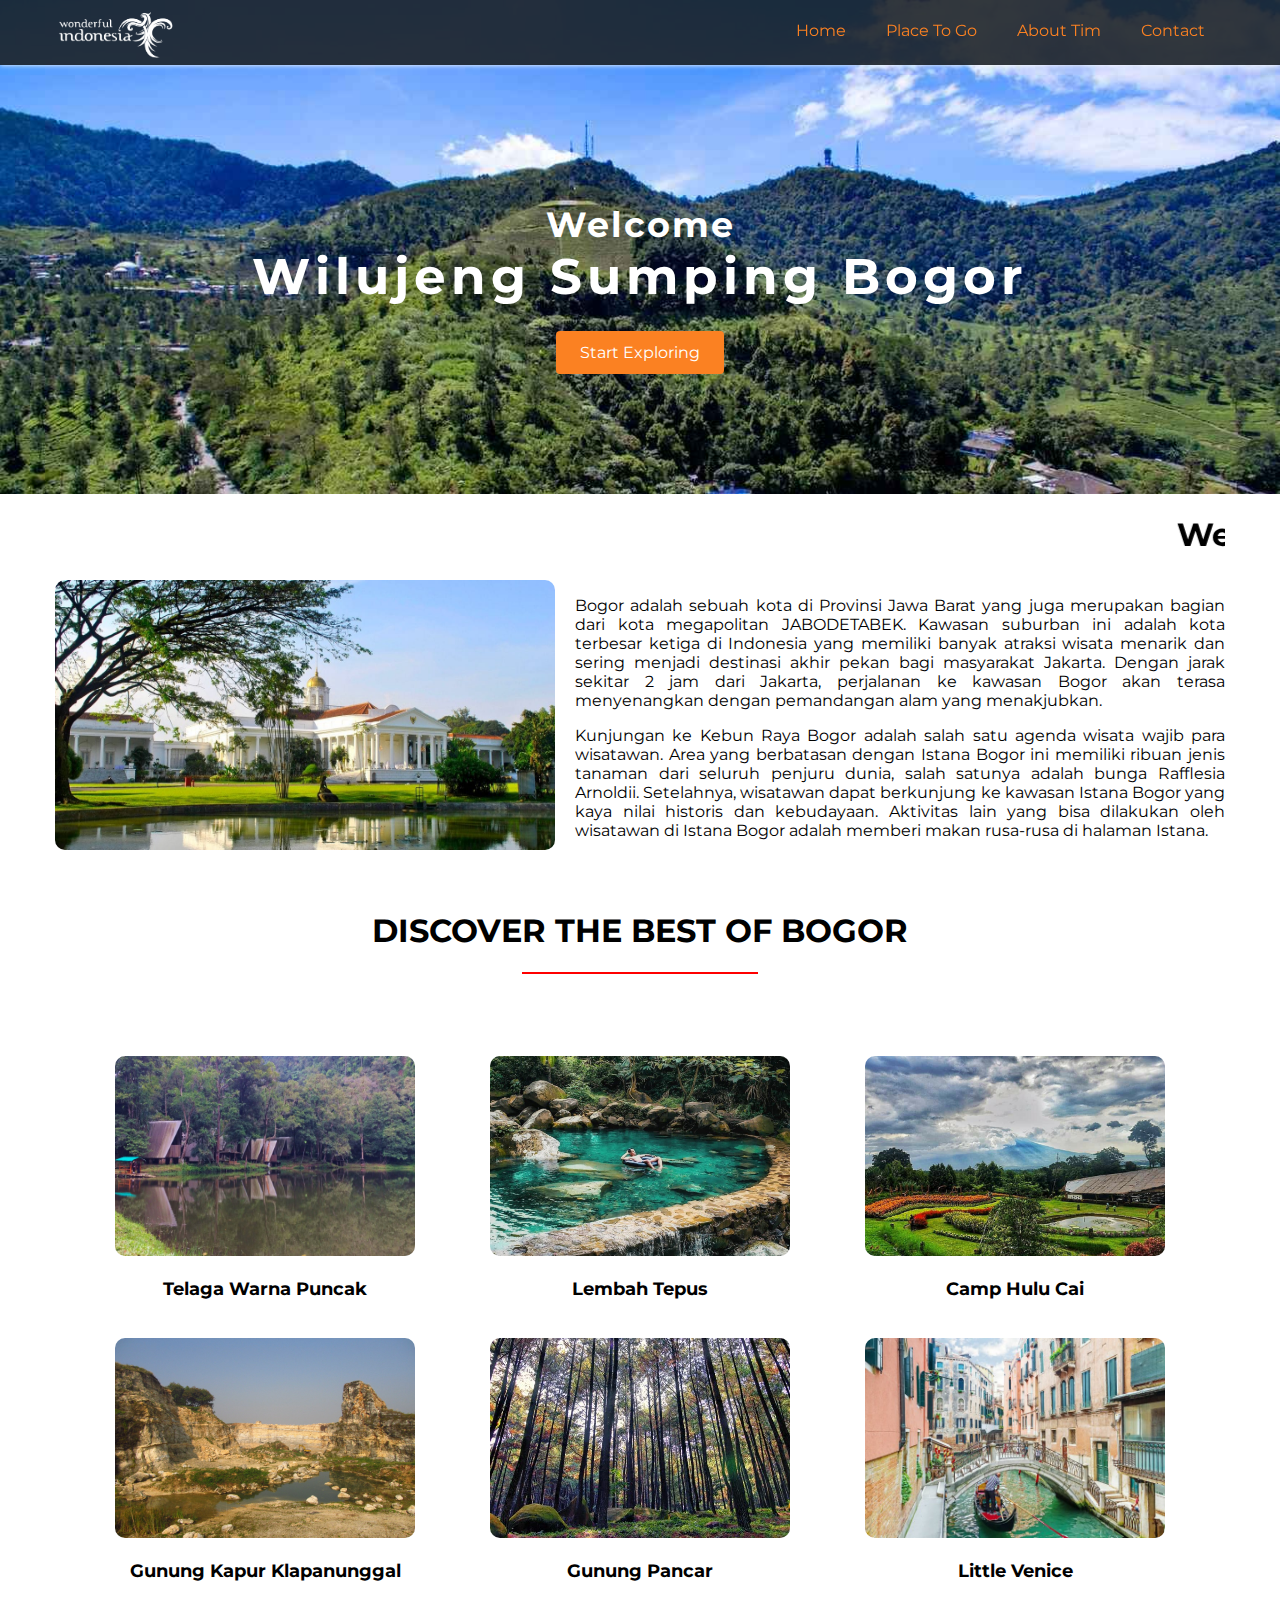
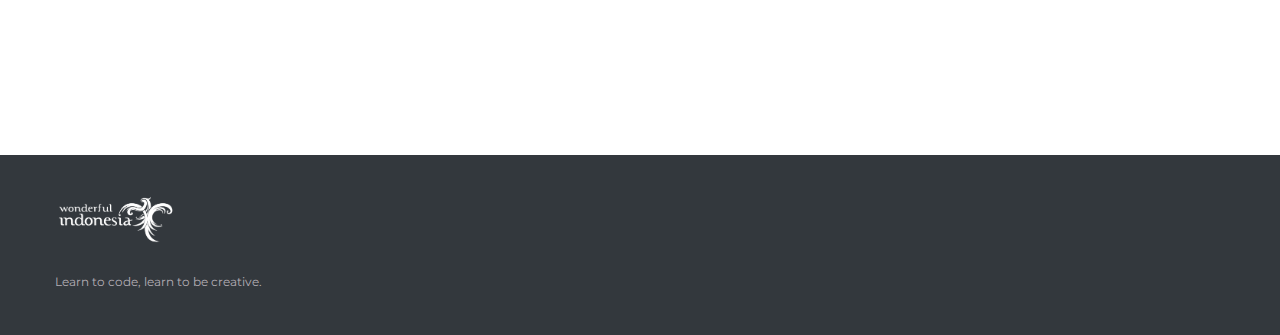
<file: bogor.html>
<!DOCTYPE html>
<html lang="en">
<head>
    <meta charset="UTF-8">
    <meta http-equiv="X-UA-Compatible" content="IE=edge">
    <meta name="viewport" content="width=device-width, initial-scale=1.0">
    <!-- Judul Website-->
    <title>Bogor City - Travel And Tour Information</title>
    <!-- Pemanggilan File CSS -->
    <link rel="stylesheet" href="style_bogor.css">
    <!-- CDN untuk jenis font-->
    <link rel="stylesheet" href="//maxcdn.bootstrapcdn.com/font-awesome/4.3.0/css/font-awesome.min.css">
   
</head>
<body>

    <header>
        <div class="container">
          <div class="header-left">
            <img class="logo" src="asset/logo.png">
          </div>
          <div class="header-right">
            
                <ul>
                  <li><a href="index.html">Home</a></li>
                   
                  <li><a href="#">Place To Go</a>
                    <ul>
                        <li><a href="#">Bogor City</a></li>
                        <li><a href="madiun.html">Madiun City</a></li>
                        <li><a href="jambi.html">Jambi City</a></li>
                        <li><a href="jogja.html">Jogja City</a></li>
                        <li><a href="tegal.html">Tegal City</a></li>
                    </ul>     
                  </li>
                   
                  <li><a href="index.html">About Tim</a></li>
                   
                  <li><a href="index.html">Contact</a>
                 
                  </li>
                </ul> 
          
          </div>
        </div>
    </header>

    <div class="top-wrapper">
      <div class="container">
        <h1>Welcome <br/><span>Wilujeng Sumping Bogor</span></h1>
        
        <div class="btn-wrapper">
          <a href="#" class="btn start">Start Exploring</a>
        </div>
      </div>
    </div>

    <div class="opening-words">
      <div class="container">
          <marquee>
            <div class="heading">
                <h1>Welcome Back Bogor!</h1>
                <!-- <span>You're invited to explore Indonesia's spacious landscapes, endless natural beauty and laid-back culture. It's time to think big for your next adventure Down Under.</span> -->
            </div>
          </marquee>
          

        <img src="asset/bogor10.jpg">
        <p>
            Bogor adalah sebuah kota di Provinsi Jawa Barat yang juga merupakan bagian dari kota megapolitan JABODETABEK. Kawasan suburban ini adalah kota terbesar ketiga di Indonesia yang memiliki banyak atraksi wisata menarik dan sering menjadi destinasi akhir pekan bagi masyarakat Jakarta. Dengan jarak sekitar 2 jam dari Jakarta, perjalanan ke kawasan Bogor akan terasa menyenangkan dengan pemandangan alam yang menakjubkan. 
        </p>
        <p style="padding-bottom:50px;">
            Kunjungan ke Kebun Raya Bogor adalah salah satu agenda wisata wajib para wisatawan. Area yang berbatasan dengan Istana Bogor ini memiliki ribuan jenis tanaman dari seluruh penjuru dunia, salah satunya adalah bunga Rafflesia Arnoldii. Setelahnya, wisatawan dapat berkunjung ke kawasan Istana Bogor yang kaya nilai historis dan kebudayaan. Aktivitas lain yang bisa dilakukan oleh wisatawan di Istana Bogor adalah memberi makan rusa-rusa di halaman Istana.
        </p>

      </div>
    </div>
   
 
    <div class="items">
      <div class="container"> 
          <div class="heading-discover">
              <h1>DISCOVER THE BEST OF BOGOR </h1>
              <hr class="item-hr">
          </div>
      
          <h1>&nbsp;</h1>

          <div class="item">
            <div class="item-icon">
                <img src="asset/bogor7.jpg">
            </div>
            <h3>Telaga Warna Puncak</h3>
             
          </div>

          <div class="item">
              <div class="item-icon">
                  <img src="asset/bogor6.jpg">
                </div>
                <h3>Lembah Tepus</h3>
             
          </div>

          <div class="item">
              <div class="item-icon">
                  <img src="asset/bogor5.png">
                  <h3>Camp Hulu Cai</h3>
              </div>
          </div>

          <div class="item">
              <div class="item-icon">
              <img src="asset/bogor4.jpg">
              <h3>Gunung Kapur Klapanunggal</h3>
              </div>
          </div>
          <div class="item">
              <div class="item-icon">
              <img src="asset/bogor2.jpg">
              <h3>Gunung Pancar</h3>
              </div>
          </div>
          <div class="item">
              <div class="item-icon">
              <img src="asset/bogor1.jpg">
              <h3>Little Venice</h3>
              </div>
          </div>

          <p>&nbsp;</p>
        
        
      </div>
      
      
    </div>


    <footer>
      <div class="container">
        <img class="logo" src="asset/logo.png">
        <p>Learn to code, learn to be creative.</p>
      </div>
    </footer>
    
</body>
</html>
<!-- 
<script>
  $(document).ready(function(){
    $(".preloader").fadeOut();
  })
</script> -->
</file>
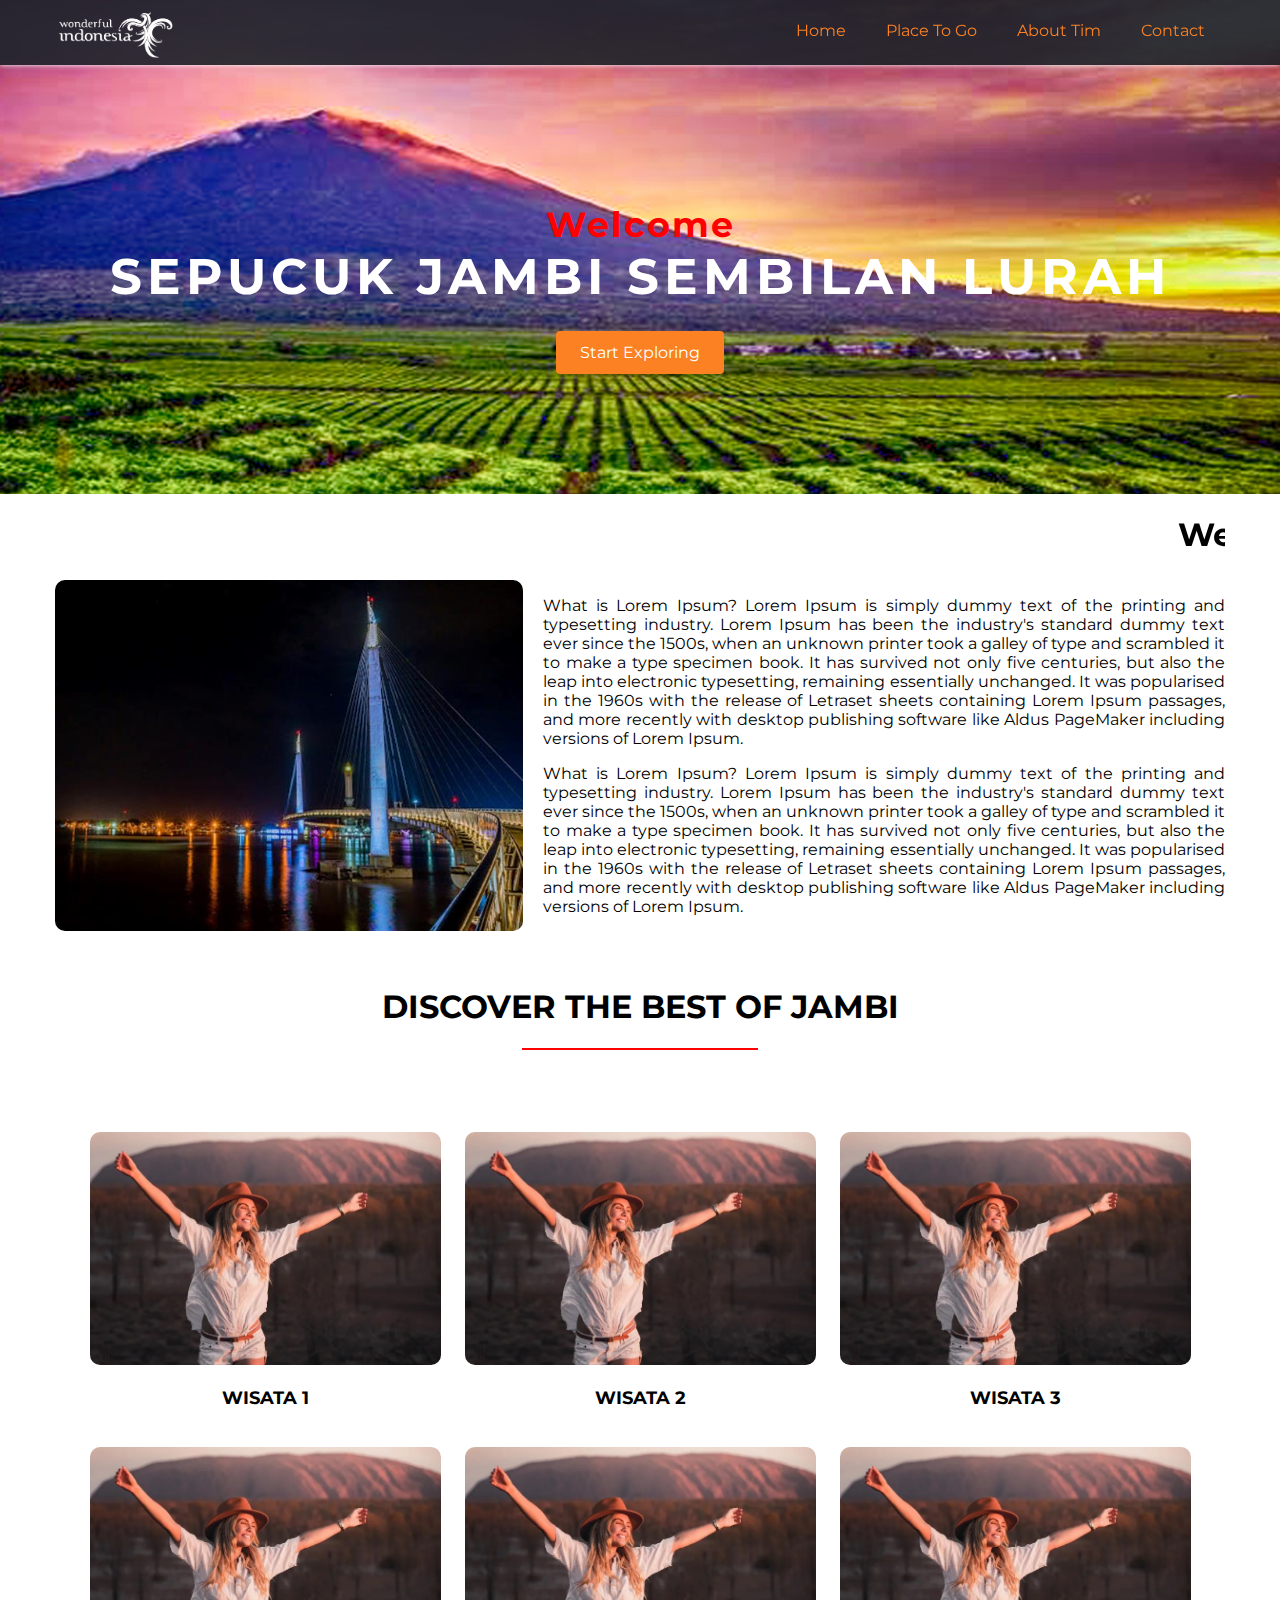
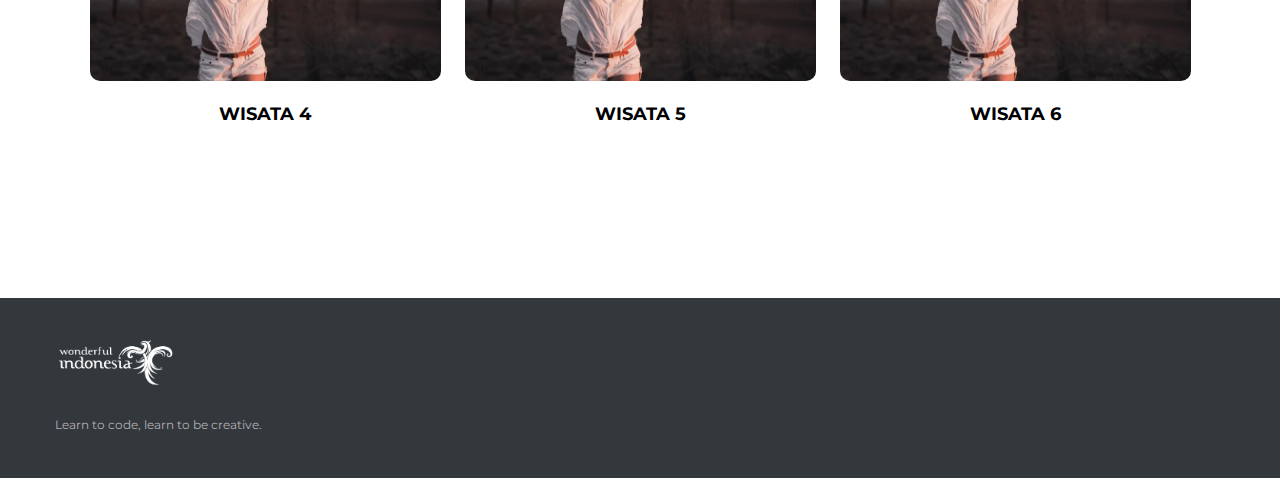
<file: jambi.html>
<!DOCTYPE html>
<html lang="en">
<head>
    <meta charset="UTF-8">
    <meta http-equiv="X-UA-Compatible" content="IE=edge">
    <meta name="viewport" content="width=device-width, initial-scale=1.0">
    <!-- Judul Website-->
    <title>Jambi City - Travel And Tour Information</title>
    <!-- Pemanggilan File CSS -->
    <link rel="stylesheet" href="style_jambi.css">
    <!-- CDN untuk jenis font-->
    <link rel="stylesheet" href="//maxcdn.bootstrapcdn.com/font-awesome/4.3.0/css/font-awesome.min.css">
   
</head>
<body>

    <header>
        <div class="container">
          <div class="header-left">
            <img class="logo" src="asset/logo.png">
          </div>
          <div class="header-right">
            
                <ul>
                  <li><a href="index.html">Home</a></li>
                   
                  <li><a href="#">Place To Go</a>
                    <ul>
                        <li><a href="bogor.html">Bogor City</a></li>
                        <li><a href="madiun.html">Madiun City</a></li>
                        <li><a href="jambi.html">Jambi City</a></li>
                        <li><a href="jogja.html">Jogja City</a></li>
                        <li><a href="tegal.html">Tegal City</a></li>
                    </ul>     
                  </li>
                   
                  <li><a href="index.html">About Tim</a></li>
                   
                  <li><a href="index.html">Contact</a>
                 
                  </li>
                </ul> 
          
          </div>
        </div>
    </header>

    <div class="top-wrapper">
      <div class="container">
        <h1>Welcome <br/><span>SEPUCUK JAMBI SEMBILAN LURAH</span></h1>
        
        <div class="btn-wrapper">
          <a href="#" class="btn start">Start Exploring</a>
        </div>
      </div>
    </div>

    <div class="opening-words">
      <div class="container">
          <marquee>
            <div class="heading">
                <h1>Welcome Back Jambi!</h1>
                <!-- <span>You're invited to explore Indonesia's spacious landscapes, endless natural beauty and laid-back culture. It's time to think big for your next adventure Down Under.</span> -->
            </div>
          </marquee>
          

        <img src="asset/jambi.jpeg">
        <p>
            What is Lorem Ipsum?
            Lorem Ipsum is simply dummy text of the printing and typesetting industry. Lorem Ipsum has been the industry's standard dummy text ever since the 1500s, when an unknown printer took a galley of type and scrambled it to make a type specimen book. It has survived not only five centuries, but also the leap into electronic typesetting, remaining essentially unchanged. It was popularised in the 1960s with the release of Letraset sheets containing Lorem Ipsum passages, and more recently with desktop publishing software like Aldus PageMaker including versions of Lorem Ipsum.

        </p>
        <p style="padding-bottom:50px;">
            What is Lorem Ipsum?
            Lorem Ipsum is simply dummy text of the printing and typesetting industry. Lorem Ipsum has been the industry's standard dummy text ever since the 1500s, when an unknown printer took a galley of type and scrambled it to make a type specimen book. It has survived not only five centuries, but also the leap into electronic typesetting, remaining essentially unchanged. It was popularised in the 1960s with the release of Letraset sheets containing Lorem Ipsum passages, and more recently with desktop publishing software like Aldus PageMaker including versions of Lorem Ipsum.

        </p>

      </div>
    </div>
   
 
    <div class="items">
      <div class="container"> 
          <div class="heading-discover">
              <h1>DISCOVER THE BEST OF JAMBI </h1>
              <hr class="item-hr">
          </div>
      
          <h1>&nbsp;</h1>

          <div class="item">
            <div class="item-icon">
                <img src="asset/1.jpg">
            </div>
            <h3>WISATA 1</h3>
             
          </div>

          <div class="item">
              <div class="item-icon">
                  <img src="asset/1.jpg">
                </div>
                <h3>WISATA 2</h3>
             
          </div>

          <div class="item">
              <div class="item-icon">
                  <img src="asset/1.jpg">
                  <h3>WISATA 3</h3>
              </div>
          </div>

          <div class="item">
              <div class="item-icon">
              <img src="asset/1.jpg">
              <h3>WISATA 4</h3>
              </div>
          </div>
          <div class="item">
              <div class="item-icon">
              <img src="asset/1.jpg">
              <h3>WISATA 5</h3>
              </div>
          </div>
          <div class="item">
              <div class="item-icon">
              <img src="asset/1.jpg">
              <h3>WISATA 6</h3>
              </div>
          </div>

          <p>&nbsp;</p>
        
        
      </div>
      
      
    </div>


    <footer>
      <div class="container">
        <img class="logo" src="asset/logo.png">
        <p>Learn to code, learn to be creative.</p>
      </div>
    </footer>
    
</body>
</html>
<!-- 
<script>
  $(document).ready(function(){
    $(".preloader").fadeOut();
  })
</script> -->
</file>
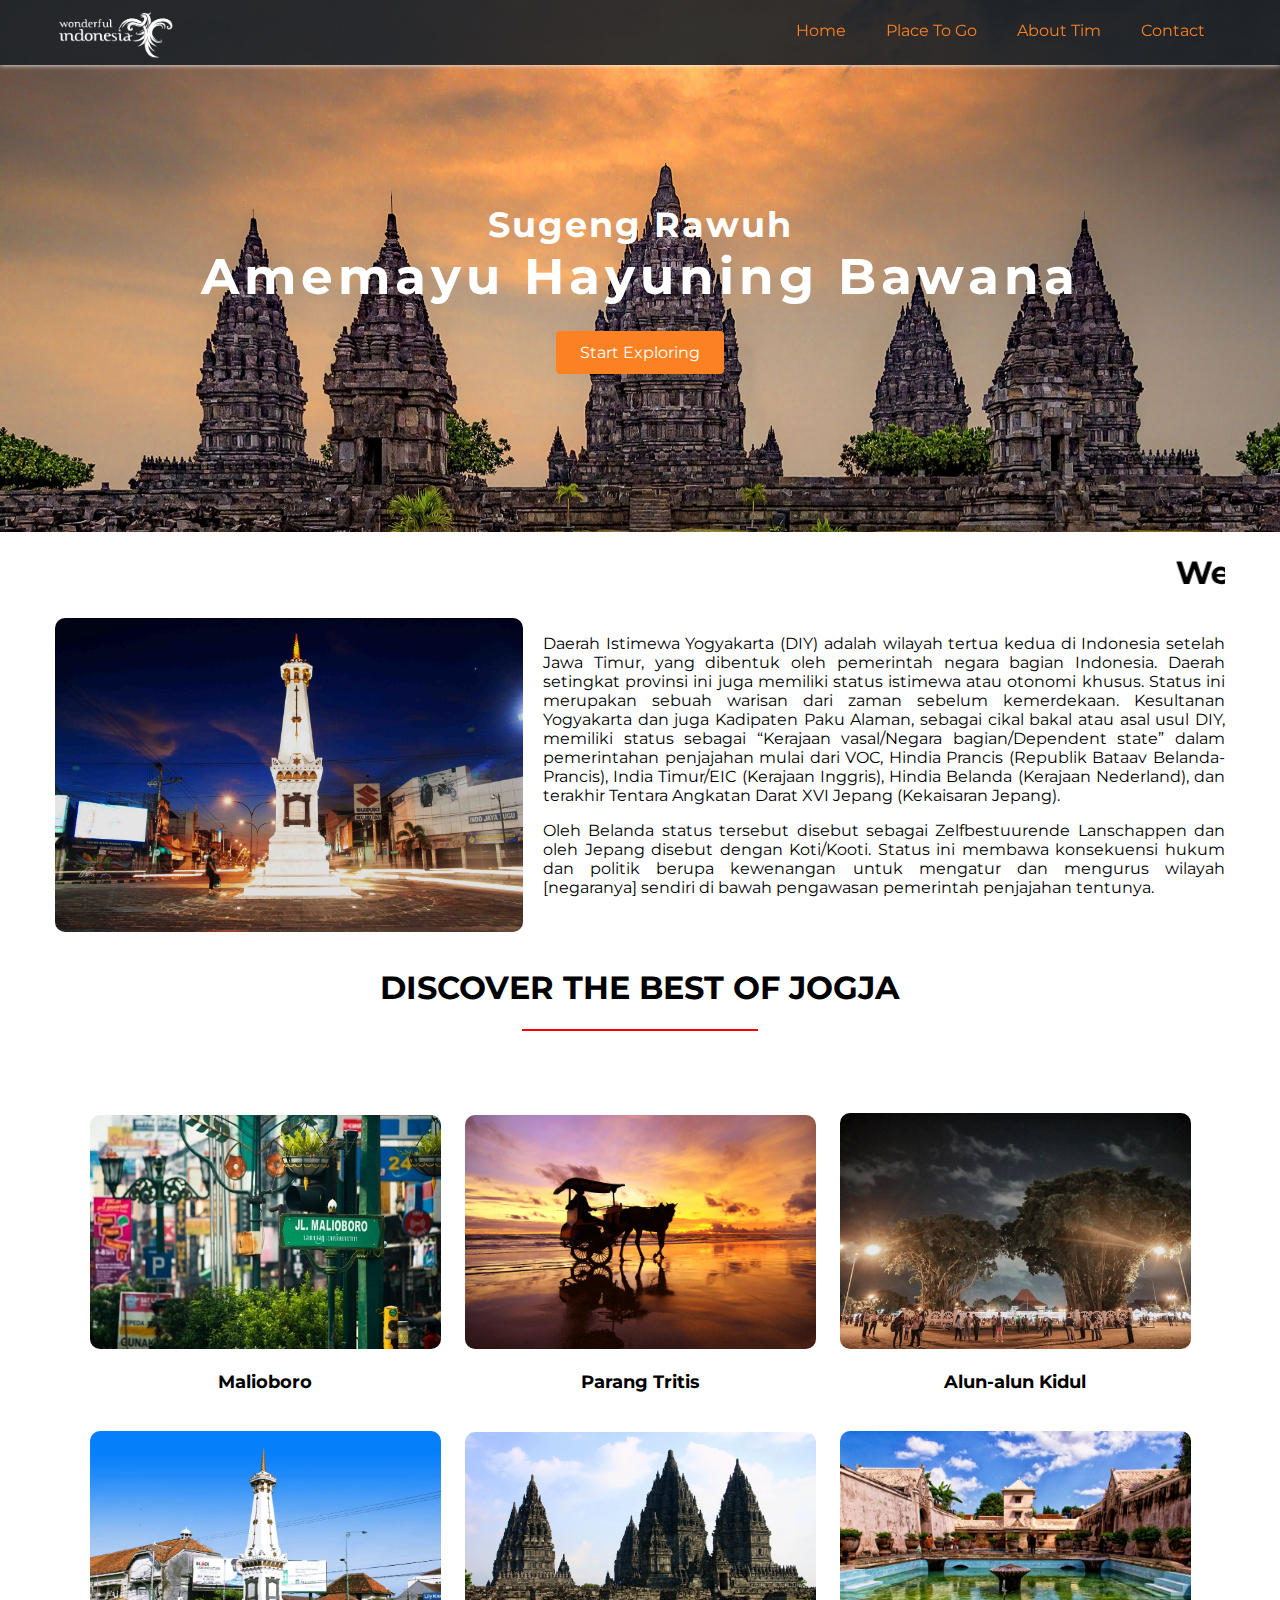
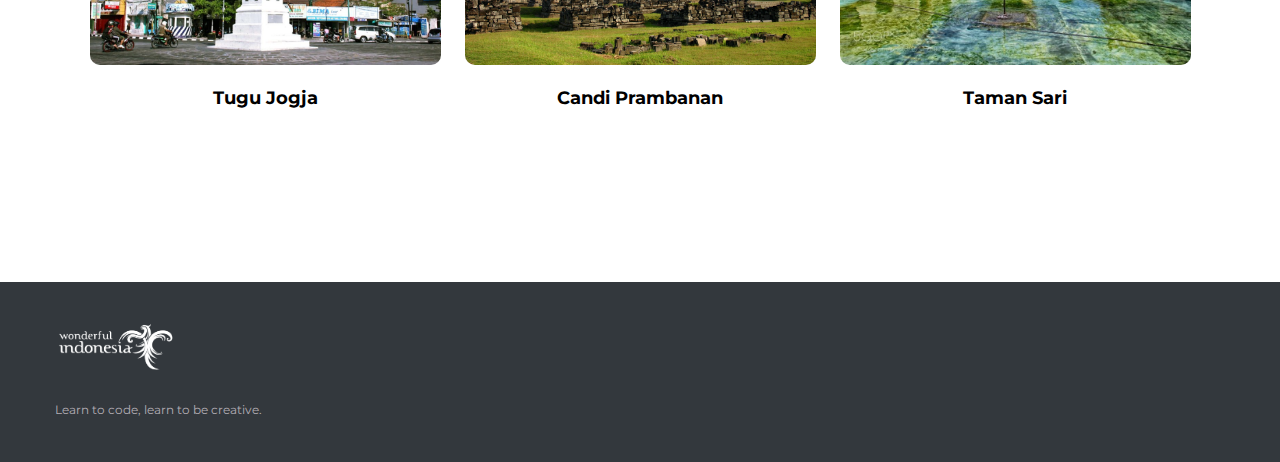
<file: jogja.html>
<!DOCTYPE html>
<html lang="en">
<head>
    <meta charset="UTF-8">
    <meta http-equiv="X-UA-Compatible" content="IE=edge">
    <meta name="viewport" content="width=device-width, initial-scale=1.0">
    <!-- Judul Website-->
    <title>Jogja City - Travel And Tour Information</title>
    <!-- Pemanggilan File CSS -->
    <link rel="stylesheet" href="style_jogja.css">
    <!-- CDN untuk jenis font-->
    <link rel="stylesheet" href="//maxcdn.bootstrapcdn.com/font-awesome/4.3.0/css/font-awesome.min.css">
   
</head>
<body>

    <header>
        <div class="container">
          <div class="header-left">
            <img class="logo" src="asset/logo.png">
          </div>
          <div class="header-right">
            
                <ul>
                  <li><a href="index.html">Home</a></li>
                   
                  <li><a href="#">Place To Go</a>
                    <ul>
                        <li><a href="#">Bogor City</a></li>
                        <li><a href="madiun.html">Madiun</a></li>
                        <li><a href="jambi.html">Jambi City</a></li>
                        <li><a href="jogja.html">Jogja City</a></li>
                        <li><a href="tegal.html">Tegal City</a></li>
                    </ul>     
                  </li>
                   
                  <li><a href="index.html">About Tim</a></li>
                   
                  <li><a href="index.html">Contact</a>
                 
                  </li>
                </ul> 
          
          </div>
        </div>
    </header>

    <div class="top-wrapper">
      <div class="container">
        <h1>Sugeng Rawuh <br/><span>Amemayu Hayuning Bawana</span></h1>
        
        <div class="btn-wrapper">
          <a href="#" class="btn start">Start Exploring</a><br><br><br>
        </div>
      </div>
    </div>

    <div class="opening-words">
      <div class="container">
          <marquee>
            <div class="heading">
                <h1>Welcome Back Jogja!</h1>
                <!-- <span>You're invited to explore Indonesia's spacious landscapes, endless natural beauty and laid-back culture. It's time to think big for your next adventure Down Under.</span> -->
            </div>
          </marquee>
          

        <img src="asset/jogja1.jpg">
        <p>
          Daerah Istimewa Yogyakarta (DIY) adalah wilayah tertua kedua di Indonesia setelah Jawa Timur, yang dibentuk oleh pemerintah negara bagian Indonesia. Daerah setingkat provinsi ini juga memiliki status istimewa atau otonomi khusus. Status ini merupakan sebuah warisan dari zaman sebelum kemerdekaan. Kesultanan Yogyakarta dan juga Kadipaten Paku Alaman, sebagai cikal bakal atau asal usul DIY, memiliki status sebagai “Kerajaan vasal/Negara bagian/Dependent state” dalam pemerintahan penjajahan mulai dari VOC, Hindia Prancis (Republik Bataav Belanda-Prancis), India Timur/EIC (Kerajaan Inggris), Hindia Belanda (Kerajaan Nederland), dan terakhir Tentara Angkatan Darat XVI Jepang (Kekaisaran Jepang).

        </p>
        <p style="padding-bottom:50px;">
          Oleh Belanda status tersebut disebut sebagai Zelfbestuurende Lanschappen dan oleh Jepang disebut dengan Koti/Kooti. Status ini membawa konsekuensi hukum dan politik berupa kewenangan untuk mengatur dan mengurus wilayah [negaranya] sendiri di bawah pengawasan pemerintah penjajahan tentunya.

        </p>

      </div>
    </div>
   
 
    <div class="items">
      <div class="container"> 
          <div class="heading-discover">
              <h1>DISCOVER THE BEST OF JOGJA </h1>
              <hr class="item-hr">
          </div>
      
          <h1>&nbsp;</h1>

          <div class="item">
            <div class="item-icon">
                <img src="asset/jogja2.jpg">
            </div>
            <h3>Malioboro</h3>
             
          </div>

          <div class="item">
              <div class="item-icon">
                  <img src="asset/jogja3.jpg">
                </div>
                <h3>Parang Tritis</h3>
             
          </div>

          <div class="item">
              <div class="item-icon">
                  <img src="asset/jogja4.jpg">
                  <h3>Alun-alun Kidul</h3>
              </div>
          </div>

          <div class="item">
              <div class="item-icon">
              <img src="asset/jogja8.jpg">
              <h3>Tugu Jogja</h3>
              </div>
          </div>
          <div class="item">
              <div class="item-icon">
              <img src="asset/jogja6.jpg">
              <h3>Candi Prambanan</h3>
              </div>
          </div>
          <div class="item">
              <div class="item-icon">
              <img src="asset/jogja7.jpg">
              <h3>Taman Sari</h3>
              </div>
          </div>

          <p>&nbsp;</p>
        
        
      </div>
      
      
    </div>


    <footer>
      <div class="container">
        <img class="logo" src="asset/logo.png">
        <p>Learn to code, learn to be creative.</p>
      </div>
    </footer>
    
</body>
</html>
<!-- 
<script>
  $(document).ready(function(){
    $(".preloader").fadeOut();
  })
</script> -->
</file>
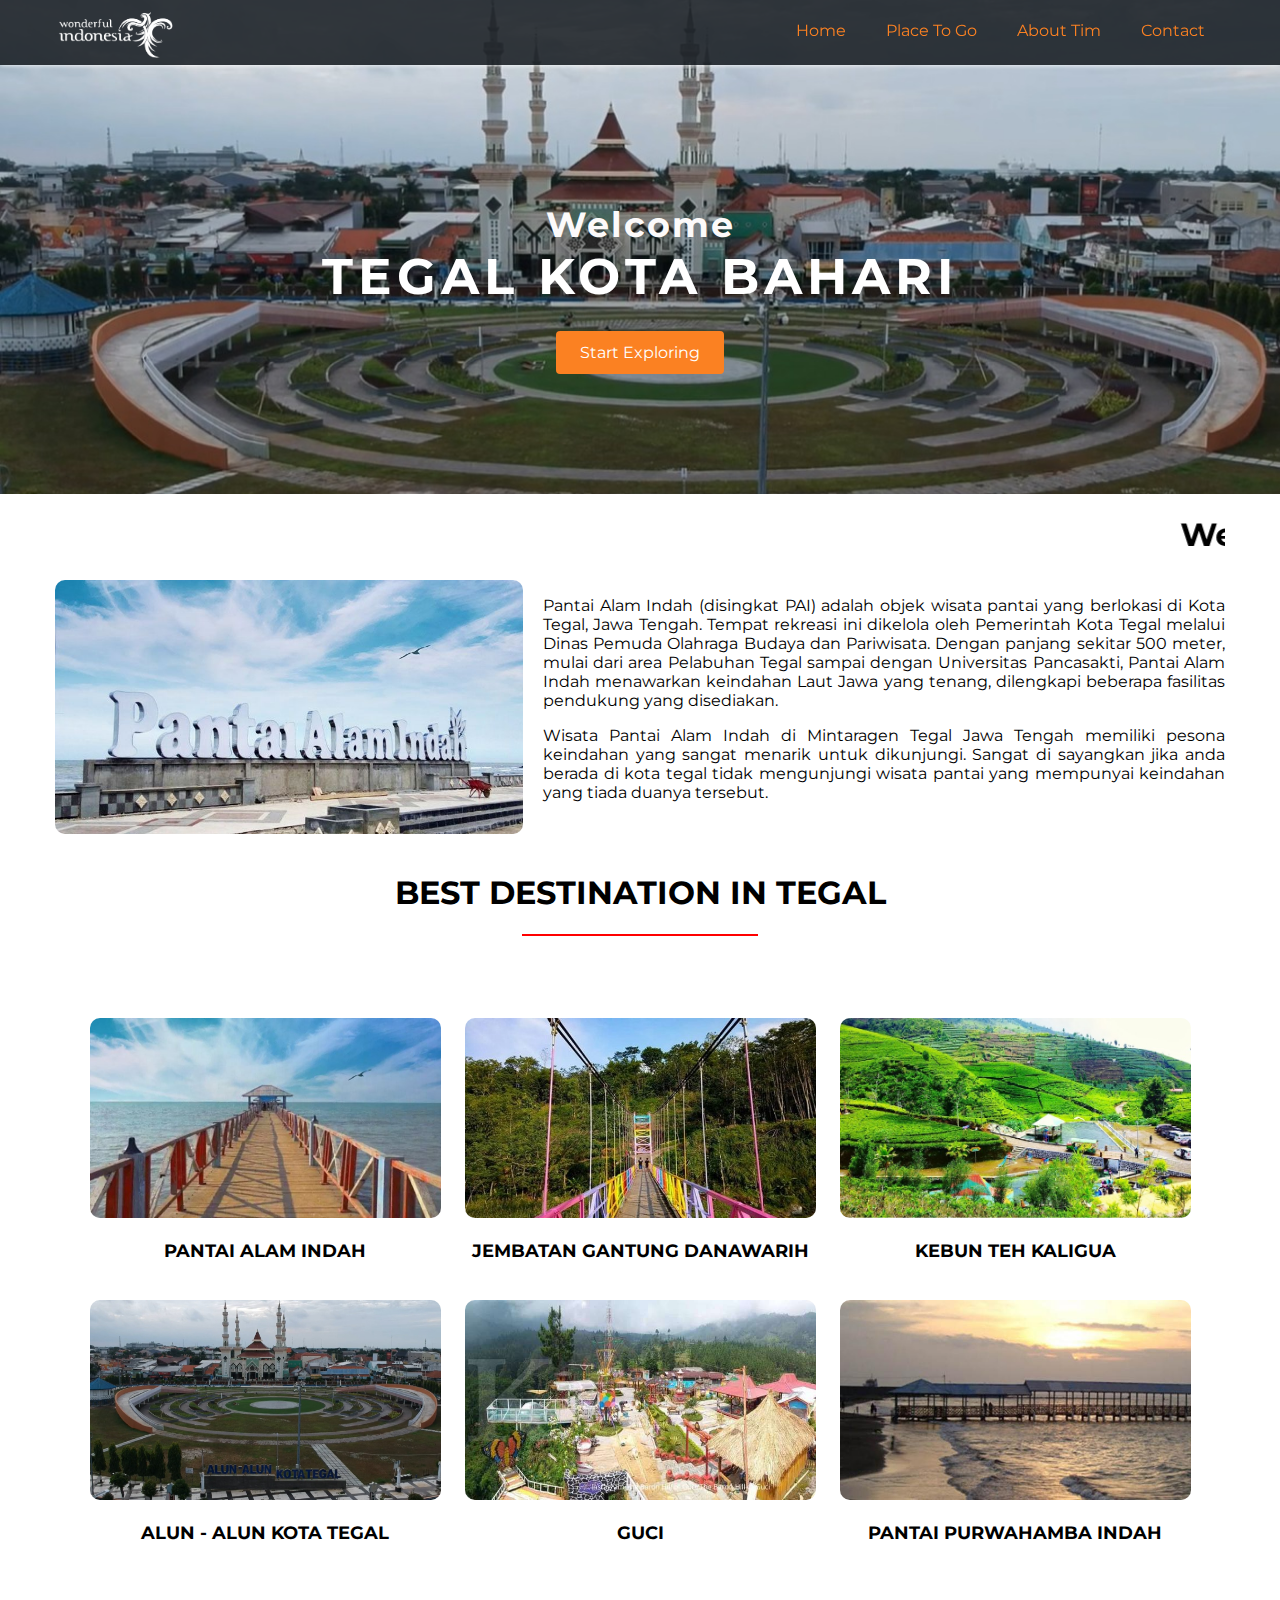
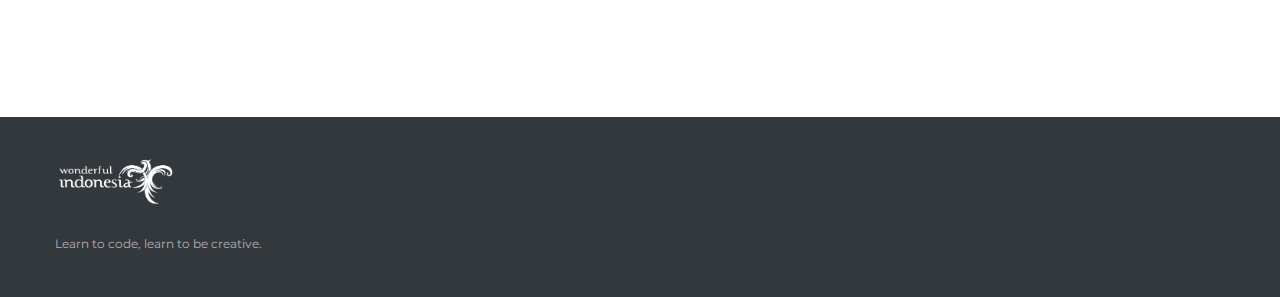
<file: tegal.html>
<!DOCTYPE html>
<html lang="en">
<head>
    <meta charset="UTF-8">
    <meta http-equiv="X-UA-Compatible" content="IE=edge">
    <meta name="viewport" content="width=device-width, initial-scale=1.0">
    <!-- Judul Website-->
    <title>Tegal City - Travel And Tour Information</title>
    <!-- Pemanggilan File CSS -->
    <link rel="stylesheet" href="style_tegal.css">
    <!-- CDN untuk jenis font-->
    <link rel="stylesheet" href="//maxcdn.bootstrapcdn.com/font-awesome/4.3.0/css/font-awesome.min.css">
   
</head>
<body>

    <header>
        <div class="container">
          <div class="header-left">
            <img class="logo" src="asset/logo.png">
          </div>
          <div class="header-right">
            
                <ul>
                  <li><a href="index.html">Home</a></li>
                   
                  <li><a href="#">Place To Go</a>
                    <ul>
                        <li><a href="bogor.html">Bogor City</a></li>
                        <li><a href="madiun.html">Madiun City</a></li>
                        <li><a href="jambi.html">Jambi City</a></li>
                        <li><a href="jogja.html">Jogja City</a></li>
                        <li><a href="tegal.html">Tegal City</a></li>
                    </ul>     
                  </li>
                   
                  <li><a href="index.html">About Tim</a></li>
                   
                  <li><a href="index.html">Contact</a>
                 
                  </li>
                </ul> 
          
          </div>
        </div>
    </header>

    <div class="top-wrapper">
      <div class="container">
        <h1>Welcome <br/><span>TEGAL KOTA BAHARI</span></h1>
        
        <div class="btn-wrapper">
          <a href="#" class="btn start">Start Exploring</a>
        </div>
      </div>
    </div>

    <div class="opening-words">
      <div class="container">
          <marquee>
            <div class="heading">
                <h1>Welcome Back Tegal!</h1>
                <!-- <span>You're invited to explore Indonesia's spacious landscapes, endless natural beauty and laid-back culture. It's time to think big for your next adventure Down Under.</span> -->
            </div>
          </marquee>
          

        <img src="asset/tegal1.jpg">
        <p>
            Pantai Alam Indah (disingkat PAI) adalah objek wisata pantai yang berlokasi di Kota Tegal, Jawa Tengah.
            Tempat rekreasi ini dikelola oleh Pemerintah Kota Tegal melalui Dinas Pemuda Olahraga Budaya dan Pariwisata.
            Dengan panjang sekitar 500 meter, mulai dari area Pelabuhan Tegal sampai dengan Universitas Pancasakti, Pantai Alam Indah menawarkan keindahan Laut Jawa yang tenang, dilengkapi beberapa fasilitas pendukung yang disediakan.

        </p>
        <p style="padding-bottom:50px;">
            Wisata Pantai Alam Indah di Mintaragen Tegal Jawa Tengah memiliki pesona keindahan yang sangat menarik untuk dikunjungi.
            Sangat di sayangkan jika anda berada di kota tegal tidak mengunjungi wisata pantai yang mempunyai keindahan yang tiada duanya tersebut.
        </p>

      </div>
    </div>
   
 
    <div class="items">
      <div class="container"> 
          <div class="heading-discover">
              <h1>BEST DESTINATION IN TEGAL</h1>
              <hr class="item-hr">
          </div>
      
          <h1>&nbsp;</h1>

          <div class="item">
            <div class="item-icon">
                <img src="asset/tegal2.jpg">
            </div>
            <h3>PANTAI ALAM INDAH</h3>
             
          </div>
          
          <div class="item">
            <div class="item-icon">
            <img src="asset/tegal7.jpg">
            <h3>JEMBATAN GANTUNG DANAWARIH</h3>
            </div>
        </div>

          <div class="item">
              <div class="item-icon">
                  <img src="asset/tegal4.png">
                  <h3>KEBUN TEH KALIGUA</h3>
              </div>
          </div>

          <div class="item">
              <div class="item-icon">
              <img src="asset/tegal5.jpg">
              <h3>ALUN - ALUN KOTA TEGAL</h3>
              </div>
          </div>
         

          <div class="item">
            <div class="item-icon">
                <img src="asset/tegal3.jpg">
              </div>
              <h3>GUCI</h3>
           
        </div>

          <div class="item">
              <div class="item-icon">
              <img src="asset/tegal8.jpg">
              <h3>PANTAI PURWAHAMBA INDAH</h3>
              </div>
          </div>

          <p>&nbsp;</p>
        
        
      </div>
      
      
    </div>


    <footer>
      <div class="container">
        <img class="logo" src="asset/logo.png">
        <p>Learn to code, learn to be creative.</p>
      </div>
    </footer>
    
</body>
</html>
<!-- 
<script>
  $(document).ready(function(){
    $(".preloader").fadeOut();
  })
</script> -->
</file>
<file: style_bogor.css>
@import url('https://fonts.googleapis.com/css2?family=Montserrat:wght@500;600;800&display=swap');
body {
    margin: 0;
    font-family: 'Montserrat', sans-serif;
}

a {
    text-decoration: none;
}
  
.container {
    width: 1170px;
    padding: 0 15px;
    margin: 0 auto;
}

  
/*class header */

header {
    height: 65px;
    width: 100%;
    background-color: rgba(29, 34, 40, 0.9);
    position: fixed;
    top:0;
    z-index: 10;
    box-shadow:  0px 0px 5px 0px #ffffff;
    margin:0px 0px 5px 0px;
}
  
.logo {
    width: 124px;
}
  
.header-left {
    float: left;
}
  
.header-right {
    float: right;
    transition: all 0.5s;
}
.header-right ul {
    list-style: none;
    position: relative;
}

.header-right ul li:hover > ul {
    display: block;
    border-radius: 5px;
}

.header-right ul li {
    float: left;
}

.header-right ul li a{
    padding: 5px 20px;
    color: #FB8122;
    display: block;
    cursor: pointer;
}

.header-right ul li a:hover{
    background:  rgba(255, 255, 255, 0.9);
    border-radius: 5px;
}

.header-right ul ul {
    background: rgba(29, 34, 40, 0.9);
    padding: 0;
    margin-bottom:10px;
    position: absolute;
    display: none;
    width:30%;
}
  
.top-wrapper {
    padding: 180px 0 100px 0;
    background-image: url(asset/bogor8.jpeg);
    background-size: cover;
    color: white;
    text-align: center;
    height:auto;
}
  
.top-wrapper h1 {
    font-size: 35px;
    letter-spacing: 2px;
    color:white;
}

.top-wrapper span {
    color:white;
    font-size: 50px;
    letter-spacing: 5px;
}


  
  
.btn-wrapper {
    margin: 20px 0;
}

.start {
    background-color: #FB8122;
}

.btn {
    padding: 12px 24px;
    color: white;
    display: inline-block;
    border-radius: 4px;
}

.btn:hover {
    opacity: 1;
}



.opening-words img {
    float: left;
    width:500px;
    height: 270px;
    border-radius: 10px 10px 10px 10px;
    margin-right:20px;
}
.opening-words p {
    text-align:justify;
}


  

.items{
   text-align: center;
}

.item-hr {
    border-color: red;
    border-style: groove;
    width:20%;
    text-align:left;
}


.item {
    display:inline-table;
    width:30%;
    padding:0 10px;  
}

.item-icon {
    position: relative;
}
.item-icon img {
    width: 300px;
    height: 200px;
    border-radius: 10px 10px;
}
.item-icon img:hover {
    transform: scale(1.1);
}

.item h3 {
    font-size:18px;
    padding-bottom:20px;
}
  

footer img {
    width: 125px;
}
  
footer p {
    color: #b3aeb5;
    font-size: 12px;
}
  
footer {
    margin-top:100px;
    padding-top: 30px;
    height: 150px;
    width: 100%;
    background-color:  rgba(29, 34, 40, 0.9);
}
</file>
<file: style_jambi.css>
@import url('https://fonts.googleapis.com/css2?family=Montserrat:wght@500;600;800&display=swap');
body {
    margin: 0;
    font-family: 'Montserrat', sans-serif;
}

a {
    text-decoration: none;
}
  
.container {
    width: 1170px;
    padding: 0 15px;
    margin: 0 auto;
}

  
/*class header */

header {
    height: 65px;
    width: 100%;
    background-color: rgba(29, 34, 40, 0.9);
    position: fixed;
    top:0;
    z-index: 10;
    box-shadow:  0px 0px 5px 0px #ffffff;
    margin:0px 0px 5px 0px;
}
  
.logo {
    width: 124px;
}
  
.header-left {
    float: left;
}
  
.header-right {
    float: right;
    transition: all 0.5s;
}
.header-right ul {
    list-style: none;
    position: relative;
}

.header-right ul li:hover > ul {
    display: block;
    border-radius: 5px;
}

.header-right ul li {
    float: left;
}

.header-right ul li a{
    padding: 5px 20px;
    color: #FB8122;
    display: block;
    cursor: pointer;
}

.header-right ul li a:hover{
    background:  rgba(255, 255, 255, 0.9);
    border-radius: 5px;
}

.header-right ul ul {
    background: rgba(29, 34, 40, 0.9);
    padding: 0;
    margin-bottom:10px;
    position: absolute;
    display: none;
    width:30%;
}
  
.top-wrapper {
    padding: 180px 0 100px 0;
    background-image: url(asset/kerinci.jpeg);
    background-size: cover;
    color: white;
    text-align: center;
    height:auto;
}
  
.top-wrapper h1 {
    font-size: 35px;
    letter-spacing: 2px;
    color:red;
}

.top-wrapper span {
    color:white;
    font-size: 50px;
    letter-spacing: 5px;
}
  
  
.btn-wrapper {
    margin: 20px 0;
}

.start {
    background-color: #FB8122;
}

.btn {
    padding: 12px 24px;
    color: white;
    display: inline-block;
    border-radius: 4px;
}

.btn:hover {
    opacity: 1;
}



.opening-words img {
    float: left;
    width:40%;
    border-radius: 10px 10px 10px 10px;
    margin-right:20px;
}
.opening-words p {
    text-align:justify;
}


  

.items{
   text-align: center;
}

.item-hr {
    border-color: red;
    border-style: groove;
    width:20%;
    text-align:left;
}


.item {
    display:inline-table;
    width:30%;
    padding:0 10px;  
}

.item-icon {
    position: relative;
}
.item-icon img {
    width: 100%;
    border-radius: 10px 10px;
}
.item-icon img:hover {
    transform: scale(1.1);
}

.item h3 {
    font-size:18px;
    padding-bottom:20px;
}
  

footer img {
    width: 125px;
}
  
footer p {
    color: #b3aeb5;
    font-size: 12px;
}
  
footer {
    margin-top:100px;
    padding-top: 30px;
    height: 150px;
    width: 100%;
    background-color:  rgba(29, 34, 40, 0.9);
}
</file>
<file: style_jogja.css>
@import url('https://fonts.googleapis.com/css2?family=Montserrat:wght@500;600;800&display=swap');
body {
    margin: 0;
    font-family: 'Montserrat', sans-serif;
}

a {
    text-decoration: none;
}
  
.container {
    width: 1170px;
    padding: 0 15px;
    margin: 0 auto;
}

  
/*class header */

header {
    height: 65px;
    width: 100%;
    background-color: rgba(29, 34, 40, 0.9);
    position: fixed;
    top:0;
    z-index: 10;
    box-shadow:  0px 0px 5px 0px #ffffff;
    margin:0px 0px 5px 0px;
}
  
.logo {
    width: 124px;
}
  
.header-left {
    float: left;
}
  
.header-right {
    float: right;
    transition: all 0.5s;
}
.header-right ul {
    list-style: none;
    position: relative;
}

.header-right ul li:hover > ul {
    display: block;
    border-radius: 5px;
}

.header-right ul li {
    float: left;
}

.header-right ul li a{
    padding: 5px 20px;
    color: #FB8122;
    display: block;
    cursor: pointer;
}

.header-right ul li a:hover{
    background:  rgba(255, 255, 255, 0.9);
    border-radius: 5px;
}

.header-right ul ul {
    background: rgba(29, 34, 40, 0.9);
    padding: 0;
    margin-bottom:10px;
    position: absolute;
    display: none;
    width:30%;
}
  
.top-wrapper {
    padding: 180px 0 100px 0;
    background-image: url(asset/jogja9.jpg);
    background-size: cover;
    color: white;
    text-align: center;
    height:auto;
}
  
.top-wrapper h1 {
    font-size: 35px;
    letter-spacing: 2px;
    color:rgb(255, 255, 255);
}

.top-wrapper span {
    color:white;
    font-size: 50px;
    letter-spacing: 5px;
}
  
  
.btn-wrapper {
    margin: 20px 0;
}

.start {
    background-color: #FB8122;
}

.btn {
    padding: 12px 24px;
    color: white;
    display: inline-block;
    border-radius: 4px;
}

.btn:hover {
    opacity: 1;
}



.opening-words img {
    float: left;
    width:40%;
    border-radius: 10px 10px 10px 10px;
    margin-right:20px;
}
.opening-words p {
    text-align:justify;
}


  

.items{
   text-align: center;
}

.item-hr {
    border-color: red;
    border-style: groove;
    width:20%;
    text-align:left;
}


.item {
    display:inline-table;
    width:30%;
    padding:0 10px;  
}

.item-icon {
    position: relative;
}
.item-icon img {
    width: 100%;
    border-radius: 10px 10px;
}
.item-icon img:hover {
    transform: scale(1.1);
}

.item h3 {
    font-size:18px;
    padding-bottom:20px;
}
  

footer img {
    width: 125px;
}
  
footer p {
    color: #b3aeb5;
    font-size: 12px;
}
  
footer {
    margin-top:100px;
    padding-top: 30px;
    height: 150px;
    width: 100%;
    background-color:  rgba(29, 34, 40, 0.9);
}
</file>
<file: style_tegal.css>
@import url('https://fonts.googleapis.com/css2?family=Montserrat:wght@500;600;800&display=swap');
body {
    margin: 0;
    font-family: 'Montserrat', sans-serif;
}

a {
    text-decoration: none;
}
 

.container {
    width: 1170px;
    padding: 0 15px;
    margin: 0 auto;
}

  
/*class header */

header {
    height: 65px;
    width: 100%;
    background-color: rgba(29, 34, 40, 0.9);
    position: fixed;
    top:0;
    z-index: 10;
    box-shadow:  0px 0px 5px 0px #ffffff;
    margin:0px 0px 5px 0px;
}
  
.logo {
    width: 124px;
}
  
.header-left {
    float: left;
}
  
.header-right {
    float: right;
    transition: all 0.5s;
}
.header-right ul {
    list-style: none;
    position: relative;
}

.header-right ul li:hover > ul {
    display: block;
    border-radius: 5px;
}

.header-right ul li {
    float: left;
}

.header-right ul li a{
    padding: 5px 20px;
    color: #FB8122;
    display: block;
    cursor: pointer;
}

.header-right ul li a:hover{
    background:  rgba(255, 255, 255, 0.9);
    border-radius: 5px;
}

.header-right ul ul {
    background: rgba(29, 34, 40, 0.9);
    padding: 0;
    margin-bottom:10px;
    position: absolute;
    display: none;
    width:30%;
}
  
.top-wrapper {
    padding: 180px 0 100px 0;
    background-image: url(asset/aat.jpg);
    background-size: cover;
    color: white;
    text-align: center;
    height:auto;
}
  
.top-wrapper h1 {
    font-size: 35px;
    letter-spacing: 2px;
    color:rgb(252, 250, 250);
}

.top-wrapper span {
    color:white;
    font-size: 50px;
    letter-spacing: 5px;
}
  
  
.btn-wrapper {
    margin: 20px 0;
}

.start {
    background-color: #FB8122;
}

.btn {
    padding: 12px 24px;
    color: white;
    display: inline-block;
    border-radius: 4px;
}

.btn:hover {
    opacity: 1;
}



.opening-words img {
    float: left;
    width:40%;
    border-radius: 10px 10px 10px 10px;
    margin-right:20px;
}
.opening-words p {
    text-align:justify;
}


  

.items{
   text-align: center;
}

.item-hr {
    border-color: red;
    border-style: groove;
    width:20%;
    text-align:left;
}


.item {
    display:inline-table;
    width:30%;
    padding:0 10px;  
}

.item-icon {
    position: relative;
}
.item-icon img {
    width: 100%;
    border-radius: 10px 10px;
    height: 200px;
}
.item-icon img:hover {
    transform: scale(1.1);
}

.item h3 {
    font-size:18px;
    padding-bottom:20px;
}
  

footer img {
    width: 125px;
}
  
footer p {
    color: #b3aeb5;
    font-size: 12px;
}
  
footer {
    margin-top:100px;
    padding-top: 30px;
    height: 150px;
    width: 100%;
    background-color:  rgba(29, 34, 40, 0.9);
}
</file>
